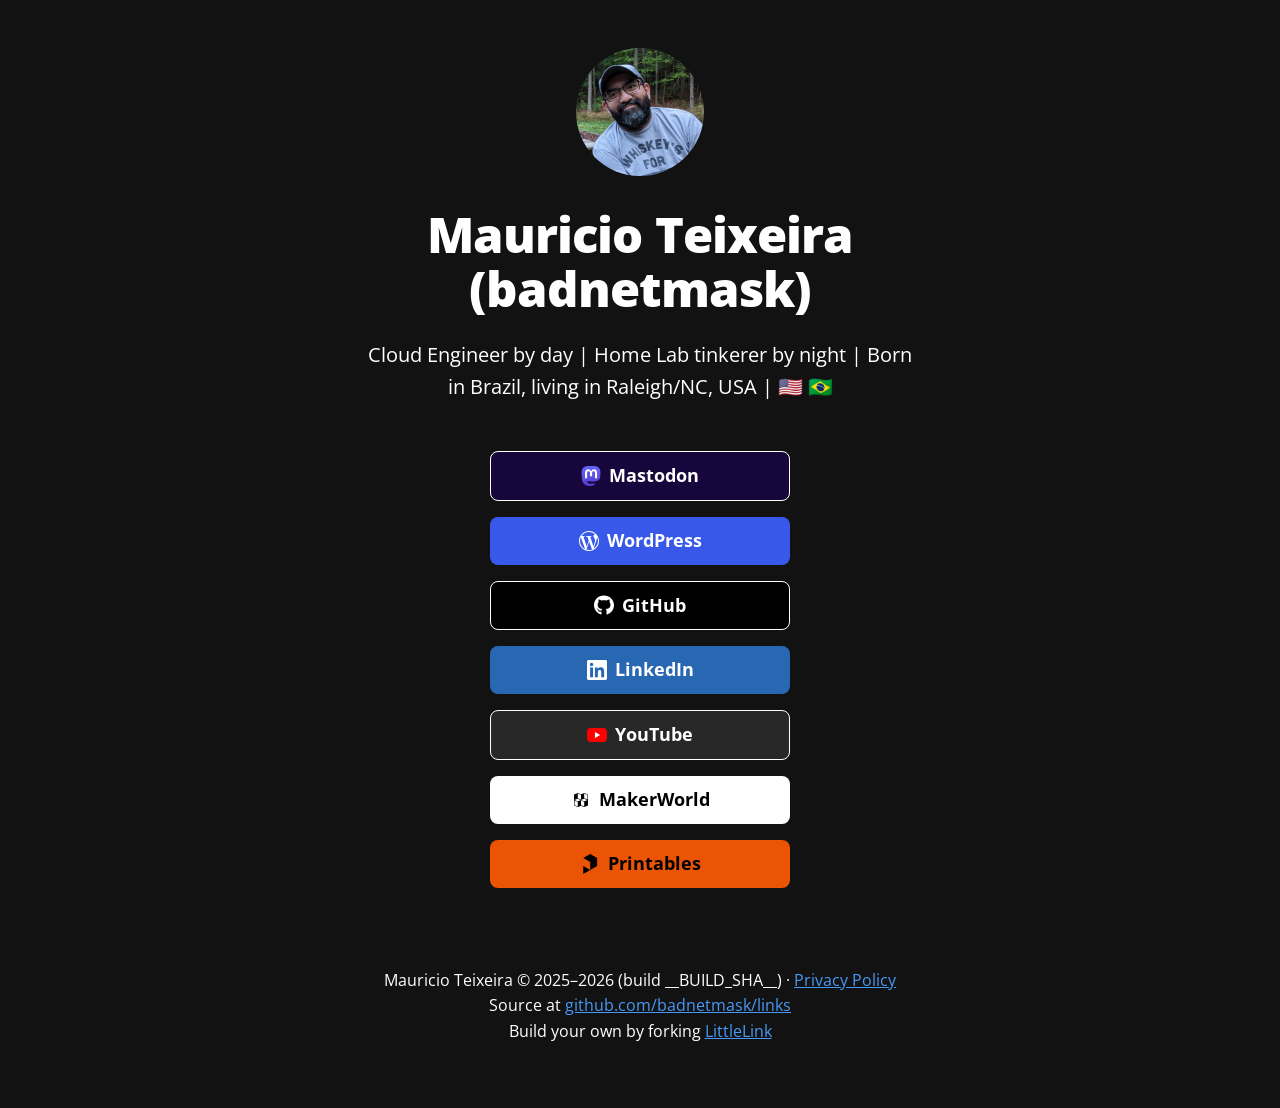
<file: public/index.html>
<!DOCTYPE html>
<html class="theme-dark" lang="en">

  <head>
    <meta charset="utf-8">
    <meta name="viewport" content="width=device-width, initial-scale=1">

    <title>Mauricio Teixeira (badnetmask)</title>
    <link rel="icon" href="images/favicon.jpg">

    <meta name="description" content="Mauricio Teixeira (badnetmask) Link page">
    <meta name="keywords" content="HomeLab, SelfHosted, Ansible">
    <link rel="canonical" href="https://badnetmask.dev">
    <meta name="author" content="Mauricio Teixeira">

    <!-- Open Graph / social sharing -->
    <meta property="og:type" content="website">
    <meta property="og:title" content="Mauricio Teixeira (badnetmask)">
    <meta property="og:description" content="Mauricio Teixeira (badnetmask) Link page">
    <meta property="og:url" content="https://badnetmask.dev">
    <meta property="og:image" content="https://badnetmask.dev/images/avatar-2x.jpg">
    <meta name="twitter:card" content="summary">

    <!-- Stylesheets -->
    <link rel="stylesheet" href="css/reset.css">
    <link rel="stylesheet" href="css/style.css">
    <link rel="stylesheet" href="css/brands.css">
    <!-- Brands not in LittleLink core (MakerWorld, Printables) -->
    <link rel="stylesheet" href="css/brands-custom.css">

    <!-- Umami analytics (self-hosted, umami.badnetmask.dev) -->
    <script defer src="https://umami.badnetmask.dev/script.js" data-website-id="6a831d21-30fb-4103-8def-758910e96404"></script>
  </head>

<body>

    <div class="container">
        <div class="column">

            <img class="avatar avatar--rounded"
                 src="images/avatar.jpg"
                 srcset="images/avatar-2x.jpg 2x"
                 alt="Mauricio Teixeira Profile Pic">

            <h1>
              <div>Mauricio Teixeira (badnetmask)</div>
            </h1>

            <p>Cloud Engineer by day | Home Lab tinkerer by night | Born in Brazil, living in Raleigh/NC, USA | 🇺🇸 🇧🇷</p>

            <div class="button-stack" role="navigation">

              <!-- Mastodon -->
              <a class="button button-mastodon" href="https://hachyderm.io/@badnetmask" target="_blank" rel="me noopener" role="button"><img class="icon" aria-hidden="true" src="images/icons/mastodon.svg" alt="Mastodon Logo">Mastodon</a>

              <!-- WordPress -->
              <a class="button button-wordpress" href="https://mteixeira.wordpress.com" target="_blank" rel="noopener" role="button"><img class="icon" aria-hidden="true" src="images/icons/wordpress.svg" alt="WordPress Logo">WordPress</a>

              <!-- GitHub -->
              <a class="button button-github" href="https://github.com/badnetmask/" target="_blank" rel="noopener" role="button"><img class="icon" aria-hidden="true" src="images/icons/github.svg" alt="GitHub Logo">GitHub</a>

              <!-- LinkedIn -->
              <a class="button button-linked" href="https://www.linkedin.com/in/netmask/" target="_blank" rel="noopener" role="button"><img class="icon" aria-hidden="true" src="images/icons/linkedin.svg" alt="LinkedIn Logo">LinkedIn</a>

              <!-- YouTube -->
              <a class="button button-yt" href="https://www.youtube.com/@badnetmask" target="_blank" rel="noopener" role="button"><img class="icon" aria-hidden="true" src="images/icons/youtube.svg" alt="YouTube Logo">YouTube</a>

              <!-- MakerWorld -->
              <a class="button button-makerworld" href="https://makerworld.com/@badnetmask" target="_blank" rel="noopener" role="button"><img class="icon" aria-hidden="true" src="images/icons/makerworld.svg" alt="MakerWorld Logo">MakerWorld</a>

              <!-- Printables -->
              <a class="button button-printables" href="https://www.printables.com/@badnetmask_505764/models" target="_blank" rel="noopener" role="button"><img class="icon" aria-hidden="true" src="images/icons/printables.svg" alt="Printables Logo">Printables</a>

            </div>

            <footer>
              Mauricio Teixeira &copy; 2025&ndash;2026 (build __BUILD_SHA__) &middot; <a href="privacy.html">Privacy Policy</a><br>
              Source at <a href="https://github.com/badnetmask/links" target="_blank" rel="noopener">github.com/badnetmask/links</a><br>
              Build your own by forking <a href="https://littlelink.io" target="_blank" rel="noopener">LittleLink</a>
            </footer>

        </div>
    </div>

    <!-- Umami outbound link events (https://docs.umami.is/docs/track-outbound-links) -->
    <script type="text/javascript">
      (() => {
        document.querySelectorAll('a').forEach(a => {
          if (a.host !== window.location.host && !a.getAttribute('data-umami-event')) {
            const match = a.className.match(/button-(\S+)/);
            const name = match ? `outbound-${match[1]}` : 'outbound-link-click';
            a.setAttribute('data-umami-event', name);
            a.setAttribute('data-umami-event-url', a.href);
          }
        });
      })();
    </script>

</body>

</html>
</file>
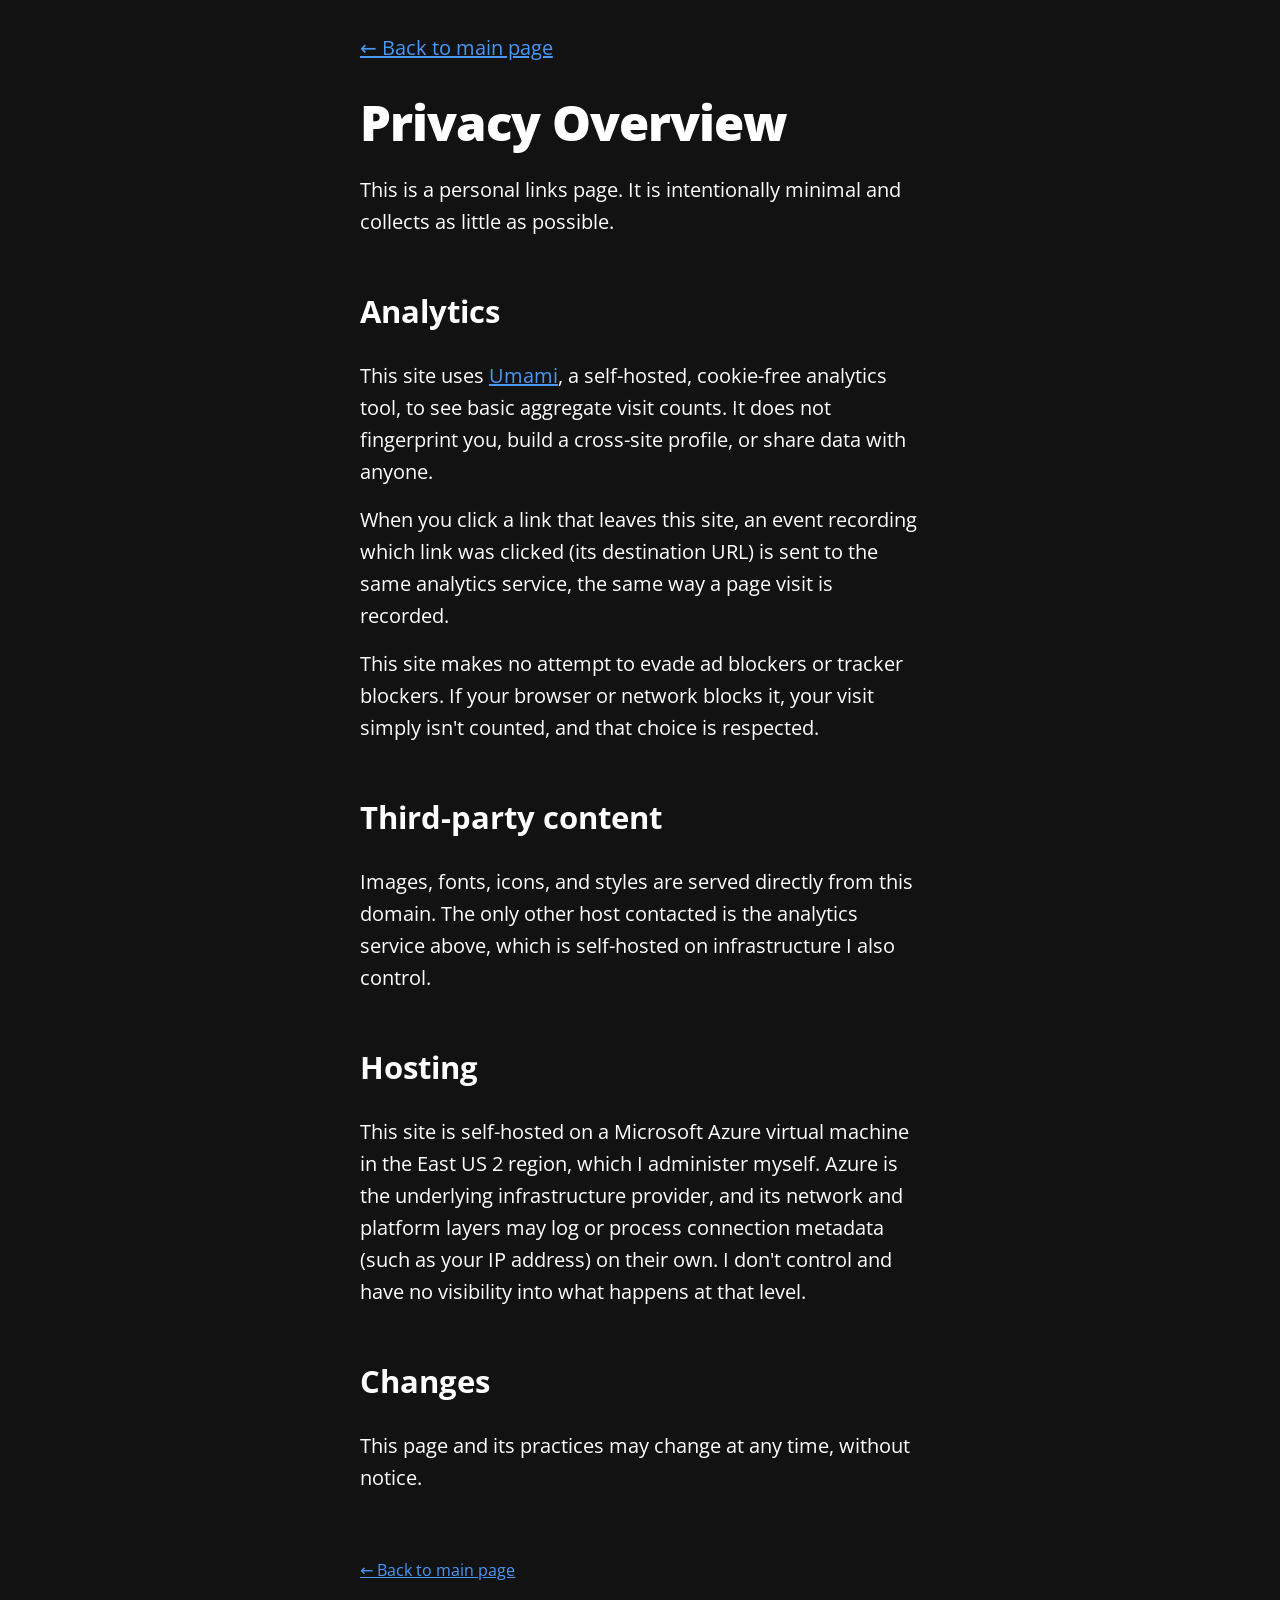
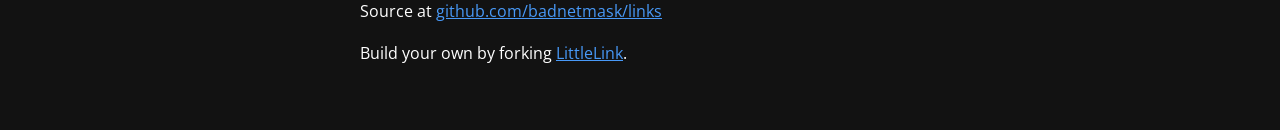
<file: public/privacy.html>
<!DOCTYPE html>
<html class="theme-dark" lang="en">

  <head>
    <meta charset="utf-8">
    <meta name="viewport" content="width=device-width, initial-scale=1">

    <title>Privacy Policy | Mauricio Teixeira (badnetmask)</title>
    <link rel="icon" href="images/favicon.jpg">

    <meta name="description" content="Privacy information for badnetmask.dev">
    <meta name="robots" content="noindex">

    <link rel="stylesheet" href="css/reset.css">
    <link rel="stylesheet" href="css/style.css">
    <link rel="stylesheet" href="css/brands.css">
  </head>

  <body>
    <div class="container-left" role="main">
      <div class="column">
        <nav role="navigation">
          <a href="index.html" aria-label="Back to homepage">&larr; Back to main page</a>
        </nav>

        <h1>Privacy Overview</h1>

        <p>This is a personal links page. It is intentionally minimal and collects
        as little as possible.</p>

        <section aria-labelledby="analytics-heading">
          <h2 id="analytics-heading">Analytics</h2>
          <p>This site uses <a href="https://umami.is" target="_blank" rel="noopener">Umami</a>,
          a self-hosted, cookie-free analytics tool, to see basic aggregate visit
          counts. It does not fingerprint you, build a cross-site profile, or share
          data with anyone.</p>
          <p>When you click a link that leaves this site, an event recording which
          link was clicked (its destination URL) is sent to the same analytics
          service, the same way a page visit is recorded.</p>
          <p>This site makes no attempt to evade ad blockers or tracker blockers.
          If your browser or network blocks it, your visit simply isn't counted,
          and that choice is respected.</p>
        </section>

        <section aria-labelledby="content-heading">
          <h2 id="content-heading">Third-party content</h2>
          <p>Images, fonts, icons, and styles are served directly from this domain.
          The only other host contacted is the analytics service above, which is
          self-hosted on infrastructure I also control.</p>
        </section>

        <section aria-labelledby="hosting-heading">
          <h2 id="hosting-heading">Hosting</h2>
          <p>This site is self-hosted on a Microsoft Azure virtual machine in the
          East US 2 region, which I administer myself. Azure is the underlying
          infrastructure provider, and its network and platform layers may log or
          process connection metadata (such as your IP address) on their own.
          I don't control and have no visibility into what happens at that level.</p>
        </section>

        <section aria-labelledby="changes-heading">
          <h2 id="changes-heading">Changes</h2>
          <p>This page and its practices may change at any time, without notice.</p>
        </section>

        <footer>
          <p><a href="index.html">&larr; Back to main page</a></p>
          <p>Source at <a href="https://github.com/badnetmask/links" target="_blank" rel="noopener">github.com/badnetmask/links</a></p>
          <p>Build your own by forking <a href="https://littlelink.io" target="_blank" rel="noopener">LittleLink</a>.</p>
        </footer>
      </div>
    </div>

  </body>

</html>
</file>
<file: public/css/style.css>
/*
* LittleLink
* https://littlelink.io
* Free to use under the MIT license
* http://www.opensource.org/licenses/mit-license.php
*/

/* Base Typography Settings
–––––––––––––––––––––––––––––––––––––––––––––––––– */
:root {
	font-size:16px;
}

/* Grid
  –––––––––––––––––––––––––––––––––––––––––––––––––– */
  .container {
	position:relative;
	width:100%;
	max-width:37.5rem;     				/* 600px */
    text-align:center;
	margin:0 auto;
	padding:3rem 1.25rem 0 1.25rem;
	box-sizing:border-box;
}
.container-left {
	position:relative;
	width:100%;
	max-width:37.5rem;
	text-align:left;
	margin:0 auto;
	padding:0 1.25rem;
	box-sizing:border-box;
}
.container-left p {
	margin-bottom: 1rem;  				/* 16px space between paragraphs */
  }
.column {
	position:center;
	width:100%;
	float:center;
	box-sizing:border-box;
}
/* For devices larger than 400px */
  @media (min-width:25rem) {            /* 400px */
    .container {
	width:85%;
	padding-left:0;
	padding-right:0;
}
}/* For devices larger than 550px */
  @media (min-width:34.375rem) {        /* 550px */
    .container {
	width:80%;
}
.column,.columns {
	margin-left:0;
}
.column:first-child,.columns:first-child {
	margin-left:0;
}
}

/* Base Styles
  –––––––––––––––––––––––––––––––––––––––––––––––––– */
  body {
	margin:0;
	padding:0;
	background-color:#ffffff;
	color:#1a1a1a;
	font-family:"Open Sans",system-ui;
	font-size:1.125rem;     				/* 18px */
    font-weight:400;
	line-height:1.6;
}

/* Typography
  –––––––––––––––––––––––––––––––––––––––––––––––––– */
  h1 {
	margin:0 0 0.5rem 0;
	font-size:3rem;         		/* 48px */
    font-weight:800;
	line-height:1;
	letter-spacing:0;
	word-wrap:break-word;
	overflow-wrap:break-word;
	hyphens:auto;           		/* Delete this to remove automatic hyphen on line break */
}
.container p {
	margin:0 0 2rem 0;
}

/* Base Typography Settings
–––––––––––––––––––––––––––––––––––––––––––––––––– */
/* Base size - 16px browser default */
:root {
  font-size:16px;           /* Using a 1.25 modular scale for typography */
  --scale-0:1rem;           /* 16px */
  --scale-1:1.25rem;        /* 20px */
  --scale-2:1.563rem;       /* 25px */
  --scale-3:1.953rem;       /* 31px */
  --scale-4:2.441rem;       /* 39px */
  --scale-5:3.052rem;       /* 49px */

  /* Spacing units */
  --spacing-xs:0.5rem;      /* 8px */
  --spacing-s:1rem;         /* 16px */
  --spacing-m:1.5rem;       /* 24px */
  --spacing-l:2rem;         /* 32px */
  --spacing-xl:3rem;        /* 48px */
  --spacing-xxl:4rem;       /* 64px */
}

/* Avatar */
.avatar {
	width: 8rem;             /* 128px */
	height: 8rem;
	border-radius: 50%;
	object-fit: cover;
	background-position: center;
	margin-bottom: var(--spacing-l);
	margin-left: auto;
	margin-right: auto;
	display: block;
  }

/* Typography Scale */
h1 {
	margin:0 0 var(--spacing-m) 0;
	font-size:var(--scale-5);           /* ~49px */
  	font-weight:800;
	line-height:1.1;
	letter-spacing:-0.02em;
	word-wrap:break-word;
	overflow-wrap:break-word;
}
body {
	font-size:var(--scale-1);           /* 20px */
  	line-height:1.6;
}
.container p {
	margin:0 0 var(--spacing-xl) 0;
	font-size:var(--scale-1);
	line-height:1.6;
}

/* Container spacing */
.container {
	padding:var(--spacing-xl) var(--spacing-m) 0 var(--spacing-m);
	text-align:center;
}

/* Footer */
footer {
	margin:var(--spacing-xxl) 0;            /* 4rem (64px) top and bottom */
    font-size:var(--scale-0);
}

/* Responsive adjustments */
@media (max-width:34.375rem) {              /* 550px */
  h1 {
	font-size:var(--scale-4);
}
body {
	font-size:var(--scale-0);
}
.container p {
	font-size:var(--scale-0);
}
.avatar {
	margin-bottom:var(--spacing-m);
}
footer {
	margin:var(--spacing-xl) 0;         	/* 3rem (48px) top and bottom */
}
}

/* Links
  –––––––––––––––––––––––––––––––––––––––––––––––––– */
  a {
	color:#2457F5;
	text-decoration:underline;
}
a:hover {
	color:#083BDA;
}

/* Buttons
–––––––––––––––––––––––––––––––––––––––––––––––––– */
.button,button {
	display:inline-flex;
	align-items:center;
	justify-content:center;
	width:18.75rem;             	/* 300px */
 	min-height:3rem;                /* 48px */
  	padding:0.75rem 1rem;         	/* 12px ; 16px */
  	font-size:1.125rem;           	/* 18px */
  	font-weight:700;
	text-decoration:none;
	white-space:normal;
  	background-color:var(--button-background,transparent);
	color:var(--button-text,#000000);
	border:var(--button-border,none);
	border-radius:0.5rem;
	cursor:pointer;
	box-sizing:border-box;
	hyphens:auto;               	/* Delete this to remove automatic hyphen on line break */
  	margin-bottom:1rem;
	text-align:center;
	line-height:1.3;
}

/* Icons
–––––––––––––––––––––––––––––––––––––––––––––––––– */
.icon {
	width:1.25rem;
	height:1.25rem;
	margin-right:0.5rem;
	flex-shrink:0;
}

/* Avatar
  –––––––––––––––––––––––––––––––––––––––––––––––––– */
.avatar {
	width: 8rem;             /* 128px */
	height: 8rem;
	object-fit: cover;
	background-position: center;
	margin-bottom: var(--spacing-l);
  }

   /* Modifier for no avatar rounding */
   .avatar--none {
	border-radius: 0%;
  }

  /* Modifier for rounded avatar */
  .avatar--rounded {
	border-radius: 50%;
  }

  /* Modifier for slightly rounded corners */
  .avatar--soft {
	border-radius: 0.5rem;   /* 8px rounded corners */
  }

/* Theme System
  –––––––––––––––––––––––––––––––––––––––––––––––––– */
/* Light theme is default above */

/* Dark theme */
:root.theme-dark {
	color-scheme:dark;
}
:root.theme-dark :focus-visible {
	outline: 2px solid #4899F7;
	outline-offset: 2px;
  }
:root.theme-dark body {
	background-color:#121212;
	color:#ffffff;
}
:root.theme-dark a:not(.button) {
	color:#4899F7;
}
:root.theme-dark a:not(.button):hover {
	color:#7AB8FF;
}

/* Auto theme */
:root.theme-auto {
	color-scheme:light dark;
}
@media (prefers-color-scheme:dark) {
	:root.theme-auto body {
	background-color:#121212;
	color:#ffffff;
}
:root.theme-auto :focus-visible {
    outline: 2px solid #4899F7;
    outline-offset: 2px;
  }
:root.theme-auto a:not(.button) {
	color:#4899F7;
}
:root.theme-auto a:not(.button):hover {
	color:#7AB8FF;
}
}

/* Button Text Color Override
    –––––––––––––––––––––––––––––––––––––––––––––––––– */
    .button:hover,button:hover {
	color:var(--button-text);
}

/* Responsive Typography
  –––––––––––––––––––––––––––––––––––––––––––––––––– */
  @media (max-width:34.375rem) {            /* 550px */
    h1 {
	font-size:2rem;                         /* 32px */
	}
	body {
	font-size:1rem;                    		/* 16px */
	}
}

/* Privacy Page Styles
  –––––––––––––––––––––––––––––––––––––––––––––––––– */
nav {
	margin:var(--spacing-l) 0;
	text-align:left;
}
section {
	margin:var(--spacing-xl) 0;
	text-align:left;
}
h2 {
	font-size:var(--scale-3);
	font-weight:700;
	margin-bottom:var(--spacing-m);
}
h3 {
	font-size:var(--scale-2);
	font-weight:600;
	margin:var(--spacing-l) 0 var(--spacing-s) 0;
}
ul {
	list-style:none;
	padding:0;
	margin:0 0 var(--spacing-m) 0;
}
ul li {
	margin-bottom:var(--spacing-xs);
}

/* Privacy page specific responsive adjustments */
  @media (max-width:34.375rem) {
	h2 {
	font-size:var(--scale-2);
	}
	h3 {
	font-size:var(--scale-1);
	}
	section {
	margin:var(--spacing-l) 0;
	}
}

/* Font Face Definitions
  –––––––––––––––––––––––––––––––––––––––––––––––––– */
@font-face {
	font-display:swap;
	font-family:'Open Sans';
	font-style:normal;
	font-weight:400;
	src:url('../fonts/open-sans-v34-vietnamese_latin-ext_latin_hebrew_greek-ext_greek_cyrillic-ext_cyrillic-regular.eot');
	src:url('../fonts/open-sans-v34-vietnamese_latin-ext_latin_hebrew_greek-ext_greek_cyrillic-ext_cyrillic-regular.eot?#iefix') format('embedded-opentype'),url('../fonts/open-sans-v34-vietnamese_latin-ext_latin_hebrew_greek-ext_greek_cyrillic-ext_cyrillic-regular.woff2') format('woff2'),url('../fonts/open-sans-v34-vietnamese_latin-ext_latin_hebrew_greek-ext_greek_cyrillic-ext_cyrillic-regular.woff') format('woff'),url('../fonts/open-sans-v34-vietnamese_latin-ext_latin_hebrew_greek-ext_greek_cyrillic-ext_cyrillic-regular.ttf') format('truetype'),url('../fonts/open-sans-v34-vietnamese_latin-ext_latin_hebrew_greek-ext_greek_cyrillic-ext_cyrillic-regular.svg#OpenSans') format('svg');
}
@font-face {
	font-display:swap;
	font-family:'Open Sans';
	font-style:normal;
	font-weight:600;
	src:url('../fonts/open-sans-v34-vietnamese_latin-ext_latin_hebrew_greek-ext_greek_cyrillic-ext_cyrillic-600.eot');
	src:url('../fonts/open-sans-v34-vietnamese_latin-ext_latin_hebrew_greek-ext_greek_cyrillic-ext_cyrillic-600.eot?#iefix') format('embedded-opentype'),url('../fonts/open-sans-v34-vietnamese_latin-ext_latin_hebrew_greek-ext_greek_cyrillic-ext_cyrillic-600.woff2') format('woff2'),url('../fonts/open-sans-v34-vietnamese_latin-ext_latin_hebrew_greek-ext_greek_cyrillic-ext_cyrillic-600.woff') format('woff'),url('../fonts/open-sans-v34-vietnamese_latin-ext_latin_hebrew_greek-ext_greek_cyrillic-ext_cyrillic-600.ttf') format('truetype'),url('../fonts/open-sans-v34-vietnamese_latin-ext_latin_hebrew_greek-ext_greek_cyrillic-ext_cyrillic-600.svg#OpenSans') format('svg');
}
@font-face {
	font-display:swap;
	font-family:'Open Sans';
	font-style:normal;
	font-weight:700;
	src:url('../fonts/open-sans-v34-vietnamese_latin-ext_latin_hebrew_greek-ext_greek_cyrillic-ext_cyrillic-700.eot');
	src:url('../fonts/open-sans-v34-vietnamese_latin-ext_latin_hebrew_greek-ext_greek_cyrillic-ext_cyrillic-700.eot?#iefix') format('embedded-opentype'),url('../fonts/open-sans-v34-vietnamese_latin-ext_latin_hebrew_greek-ext_greek_cyrillic-ext_cyrillic-700.woff2') format('woff2'),url('../fonts/open-sans-v34-vietnamese_latin-ext_latin_hebrew_greek-ext_greek_cyrillic-ext_cyrillic-700.woff') format('woff'),url('../fonts/open-sans-v34-vietnamese_latin-ext_latin_hebrew_greek-ext_greek_cyrillic-ext_cyrillic-700.ttf') format('truetype'),url('../fonts/open-sans-v34-vietnamese_latin-ext_latin_hebrew_greek-ext_greek_cyrillic-ext_cyrillic-700.svg#OpenSans') format('svg');
}
@font-face {
	font-display:swap;
	font-family:'Open Sans';
	font-style:normal;
	font-weight:800;
	src:url('../fonts/open-sans-v34-vietnamese_latin-ext_latin_hebrew_greek-ext_greek_cyrillic-ext_cyrillic-800.eot');
	src:url('../fonts/open-sans-v34-vietnamese_latin-ext_latin_hebrew_greek-ext_greek_cyrillic-ext_cyrillic-800.eot?#iefix') format('embedded-opentype'),url('../fonts/open-sans-v34-vietnamese_latin-ext_latin_hebrew_greek-ext_greek_cyrillic-ext_cyrillic-800.woff2') format('woff2'),url('../fonts/open-sans-v34-vietnamese_latin-ext_latin_hebrew_greek-ext_greek_cyrillic-ext_cyrillic-800.woff') format('woff'),url('../fonts/open-sans-v34-vietnamese_latin-ext_latin_hebrew_greek-ext_greek_cyrillic-ext_cyrillic-800.ttf') format('truetype'),url('../fonts/open-sans-v34-vietnamese_latin-ext_latin_hebrew_greek-ext_greek_cyrillic-ext_cyrillic-800.svg#OpenSans') format('svg');
}
</file>
<file: public/css/brands.css>
/*
* LittleLink Button Styles
* https://littlelink.io
* Free to use under the MIT license
* http://www.opensource.org/licenses/mit-license.php
*/

/* Brand Button Base Styles
–––––––––––––––––––––––––––––––––––––––––––––––––– */
/* Only include brand-specific button styling here */
.button,button {
  color:var(--button-text,#000000);
  background-color:var(--button-background,transparent);
	border:var(--button-border,none);
	transition:filter 0.2s ease,transform 0.2s ease;
}

/* Global Button Hover Effect
–––––––––––––––––––––––––––––––––––––––––––––––––– */
.button:hover,button:hover {
	filter:brightness(90%);
	transform:translateY(-1px);
}

/* Button Icons
–––––––––––––––––––––––––––––––––––––––––––––––––– */
.icon {
	filter:var(--icon-filter,none);
}

/* Brand-Specific Styles
–––––––––––––––––––––––––––––––––––––––––––––––––– */

/* Default */
.button.button-default {
	--button-text:#ffffff;
	--button-background:#2457F5;
	--button-border:1px solid #ffffff;
}

/* Amazon */
.button-amazon {
	--button-text:#000000;
	--button-background:#FFFFFF;
	--button-border:1px solid #212121;
}

/* Amazon Music */
.button-amazon-music {
	--button-text:#000000;
	--button-background:#25D1DA;
}

/* Apple App Store */
.button-appstore {
	--button-text:#FFFFFF;
	--button-background:#000000;
	--button-border:1px solid #FFFFFF;
}

/* Apple Invites */
.button-invites {
	--button-text:#FFFFFF;
	--button-background:#000000;
	--button-border:1px solid #FFFFFF;
}

/* Apple Music */
.button-apple-music {
	--button-text:#ffffff;
	--button-background:#000000;
	--button-border:1px solid #FFFFFF;
}

/* Apple Music Alt */
.button-apple-music-alt {
	--button-text:#ffffff;
	background-image:linear-gradient(to bottom,#FB5C74,#FA233B);
}

/* Apple Podcasts */
.button-apple-podcasts {
	--button-text:#ffffff;
	--button-background:#000000;
	--button-border:1px solid #FFFFFF;
}

/* Apple Podcasts Alt */
.button-apple-podcasts-alt {
	--button-text:#ffffff;
	background-image:linear-gradient(to bottom,#F452FF,#832BC1);
}

/* Bandcamp */
.button-bandcamp {
	--button-text:#ffffff;
	--button-background:#1d9fc3;
}

/* Behance */
.button-behance {
	--button-text:#ffffff;
	--button-background:#0057FF;
  --button-border:1px solid #FFFFFF;
}

/* Bluesky */
.button-bluesky {
	--button-text:#FFFFFF;
	--button-background:#1185FE;
}

/* Bluesky Alt */
.button-bluesky-alt {
	--button-text:#000000;
	--button-background:#FFFFFF;
	--button-border:1px solid #000000;
}

/* Buy Me a Coffee */
.button-coffee {
	--button-text:#000000;
	--button-background:#ffdd00;
}

/* Cal.com */
.button-cal {
	--button-text:#FFFFFF;
	--button-background:#292929;
	--button-border:1px solid #FFFFFF;
}

/* Calendly */
.button-calendly {
	--button-text:#FFFFFF;
	--button-background:#006BFF;
}

/* Cash App */
.button-cash-app {
	--button-text:#ffffff;
	background-image:linear-gradient(to bottom,#00d64b,#00c244);
}

/* dev.to */
.button-dev-to {
	--button-text:#000000;
	--button-background:#f5f5f5;
	--button-border:1px solid #212121;
}

/* Discogs */
.button-discogs {
	--button-text:#000000;
	--button-background:#FFFFFF;
	--button-border:1px solid #000000;
}

/* Discogs Alt */
.button-discogs-alt {
	--button-text:#FFFFFF;
	--button-background:#000000;
	--button-border:1px solid #FFFFFF;
}

/* Discord */
.button-discord {
	--button-text:#ffffff;
	--button-background:#5865F2;
}

/* Dribbble */
.button-dribbble {
	--button-text:#000000;
	--button-background:#FFFFFF;
	--button-border:1px solid #212121;
}

/* Etsy */
.button-etsy {
	--button-text:#ffffff;
	--button-background:#F45800;
}

/* Facebook */
.button-faceb {
	--button-text:#ffffff;
	--button-background:#0866FF;
}

/* Facebook Messenger */
.button-messenger {
	--button-text:#ffffff;
	--button-background:#0866FF;
}

/* Figma */
.button-figma {
	--button-text:#ffffff;
	--button-background:#000000;
	--button-border:1px solid #FFFFFF;
}

/* Fiverr */
.button-fiverr {
	--button-text:#ffffff;
	--button-background:#1DBF73;
}

/* Flickr */
.button-flickr {
	--button-text:#ffffff;
	--button-background:#000000;
	--button-border:1px solid #FFFFFF;
}

/* GitHub */
.button-github {
	--button-text:#ffffff;
	--button-background:#000000;
	--button-border:1px solid #FFFFFF;
}

/* GitLab */
.button-gitlab {
	--button-text:#ffffff;
	--button-background:#6151b2;
}

/* GoFundMe */
.button-gofundme {
	--button-text:#ffffff;
	--button-background:#02A95C;
}

/* Goodreads */
.button-goodreads {
	--button-text:#333333;
	--button-background:#f3f1e6;
	--button-border:1px solid #212121;
}

/* Google Black */
.button-google-black {
	--button-text:#FFFFFF;
	--button-background:#000000;
	--button-border:1px solid #FFFFFF;
}

/* Google Play Store */
.button-playstore {
	--button-text:#FFFFFF;
	--button-background:#000000;
	--button-border:1px solid #FFFFFF;
}

/* Google Scholar */
.button-google-scholar {
	--button-text:#000000;
	--button-background:#FFFFFF;
	--button-border:1px solid #212121;
}

/* Hashnode */
.button-hashnode {
	--button-text:#000000;
	--button-background:#ffffff;
	--button-border:1px solid #212121;
}

/* Instagram */
.button-instagram {
	--button-text:#ffffff;
	background-image:linear-gradient(-135deg,#1400c8,#b900b4,#f50000);
}

/* Kick */
.button-kick {
	--button-text:#ffffff;
	--button-background:#000000;
	--button-border:1px solid #ffffff;
}

/* Kick Alt */
.button-kick-alt {
	--button-text:#000000;
	--button-background:#01e701;
}

/* Kickstarter */
.button-kickstarter {
	--button-text:#ffffff;
	--button-background:#05ce78;
}

/* Kit */
.button-kit {
	--button-text:#ffffff;
	--button-background:#000000;
	--button-border:1px solid #FFFFFF;
}

/* Ko-fi */
.button-ko-fi {
	--button-text:#ffffff;
	--button-background:#000000;
  --button-border:1px solid #FFFFFF;
}

/* Last.fm */
.button-last-fm {
	--button-text:#ffffff;
	--button-background:#D51007;
}

/* Letterboxd */
.button-letterboxd {
	--button-text:#ffffff;
	--button-background:#2c3440;
	--button-border:1px solid #FFFFFF;
}

/* Line */
.button-line {
	--button-text:#FFFFFF;
	--button-background:#06C755;
}

/* LinkedIn */
.button-linked {
	--button-text:#ffffff;
	--button-background:#2867b2;
}

/* Mailchimp */
.button-mailchimp {
	--button-text:#000000;
	--button-background:#FFE01B;
}

/* Mastodon */
.button-mastodon {
	--button-text:#ffffff;
	--button-background:#17063B;
	--button-border:1px solid #FFFFFF;
}

/* Matrix */
.button-matrix {
	--button-text:#000000;
	--button-background:#ffffff;
	--button-border:1px solid #000000;
}

/* Meetup */
.button-meetup {
	--button-text:#000000;
	--button-background:#ffffff;
	--button-border:1px solid #000000;
}

/* Meetup Alt */
.button-meetup-alt {
	--button-text:#ffffff;
	--button-background:#ED1C40;
}

/* Medium */
.button-medium {
	--button-text:#ffffff;
	--button-background:#000000;
	--button-border:1px solid #FFFFFF;
}

/* Microsoft */
.button-microsoft {
	--button-text:#ffffff;
	--button-background:#000000;
	--button-border:1px solid #FFFFFF;
}

/* Notion */
.button-notion {
	--button-text:#000000;
	--button-background:#ffffff;
	--button-border:1px solid #212121;
}

/* Obsidian */
.button.button-obsidian {
	--button-text:#ffffff;
	--button-background:#262626;
	--button-border:1px solid #ffffff;
}

/* OnlyFans */
.button-onlyfans {
	--button-text:#ffffff;
	--button-background:#00AEEF;
}

/* Patreon */
.button-patreon {
	--button-text:#ffffff;
	--button-background:#000000;
	--button-border:1px solid #FFFFFF;
}

/* PayPal */
.button-paypal {
	--button-text:#ffffff;
	--button-background:#002991;
  --button-border:1px solid #FFFFFF;
}

/* Pinterest */
.button-pinterest {
	--button-text:#000000;
	--button-background:#ffffff;
	--button-border:1px solid #212121;
}

/* Product Hunt */
.button-product-hunt {
	--button-text:#000000;
	--button-background:#ffffff;
	--button-border:1px solid #212121;
}

/* Reddit */
.button-reddit {
	--button-text:#FFFFFF;
	--button-background:#FF4500;
}

/* Shop */
.button-shop {
	--button-text:#ffffff;
	--button-background:#5A31F4;
}

/* Signal */
.button-signal {
	--button-text:#ffffff;
	--button-background:#3B45FD;
}

/* Signal Alt */
.button-signal-alt {
	--button-text:#3B45FD;
	--button-background:#E3E8FE;
	--button-border:1px solid #000000;
}

/* Slack */
.button-slack {
	--button-text:#000000;
	--button-background:#FFFFFF;
	--button-border:1px solid #212121;
}

/* Snapchat */
.button-snapchat {
	--button-text:#000000;
	--button-background:#fffc00;
}

/* SoundCloud */
.button-soundcloud {
	--button-text:#ffffff;
	--button-background:#ff5500;
}

/* Spotify */
.button-spotify {
	--button-text:#191414;
	--button-background:#1db954;
}

/* Spotify Alt */
.button-spotify-alt {
	--button-text:#FFFFFF;
	--button-background:#191414;
	--button-border:1px solid #FFFFFF;
}

/* Square */
.button-square {
	--button-text:#FFFFFF;
	--button-background:#006AFF;
}

/* Stack Overflow */
.button-stack-overflow {
	--button-text:#000000;
	--button-background:#FFFFFF;
	--button-border:1px solid #000000;
}

/* Steam */
.button-steam {
	--button-text:#ffffff;
	background-image:linear-gradient(90deg,#08BBFF,#2B75FF);
}

/* Steam Alt */
.button-steam-alt {
	--button-text:#ffffff;
	background-image:linear-gradient(90deg,#09172a,#072a57,#0c5085);
	--button-border:1px solid #FFFFFF;
}

/* Strava */
.button-strava {
	--button-text:#ffffff;
	--button-background:#fc5200;
}

/* Substack */
.button-substack {
	--button-text:#ffffff;
	--button-background:#FF6719;
}

/* Telegram */
.button-telegram {
	--button-text:#ffffff;
	--button-background:#3faee8;
}

/* Threads */
.button-threads {
	--button-text:#FFFFFF;
	--button-background:#000000;
	--button-border:1px solid #FFFFFF;
}

/* Threema */
.button-threema {
	--button-text:#000000;
	--button-background:#3fe669;
}

/* TikTok */
.button-tiktok {
	--button-text:#ffffff;
	--button-background:#000000;
	--button-border:1px solid #FFFFFF;
}

/* Trello */
.button-trello {
	--button-text:#ffffff;
	--button-background:#0065ff;
}

/* Tumblr */
.button-tumb {
	--button-text:#ffffff;
	--button-background:#131313;
	--button-border:1px solid #FFFFFF;
}

/* Twitch */
.button-twitch {
	--button-text:#ffffff;
	--button-background:#9146ff;
}

/* Unsplash */
.button-unsplash {
	--button-text:#000000;
	--button-background:#ffffff;
	--button-border:1px solid #212121;
}

/* Venmo */
.button-venmo {
	--button-text:#ffffff;
	--button-background:#008CFF;
}

/* Vimeo */
.button-vimeo {
	--button-text:#ffffff;
	--button-background:#1ab7ea;
}

/* VSCO */
.button-vsco {
	--button-text:#FFFFFF;
	--button-background:#000000;
	--button-border:1px solid #FFFFFF;
}

/* WhatsApp */
.button-whatsapp {
	--button-text:#ffffff;
	--button-background:#455a64;
}

/* WordPress */
.button-wordpress {
	--button-text:#ffffff;
	--button-background:#3858E9;
}

/* X */
.button-x {
	--button-text:#FFFFFF;
	--button-background:#000000;
	--button-border:1px solid #FFFFFF;
}

/* YouTube */
.button-yt {
	--button-text:#ffffff;
	--button-background:#282828;
	--button-border:1px solid #FFFFFF;
}

/* YouTube Alt */
.button-yt-alt {
	--button-text:#ffffff;
	--button-background:#FF0000;
}

/* Zoom */
.button-zoom {
	--button-text:#ffffff;
	--button-background:#0B5CFF;
  --button-border:1px solid #FFFFFF;
}
</file>
<file: public/css/brands-custom.css>
/* Brand buttons not present in LittleLink core.
   Styles + matching icons sourced from timothystewart6/littlelink-server (MIT).
   See NOTICE and licenses/littlelink-server-MIT.txt. */

.button.button-makerworld {
  color: #000000;
  background-color: #ffffff;
}

.button.button-printables {
  color: #000000;
  background-color: #eb5405;
}
</file>
